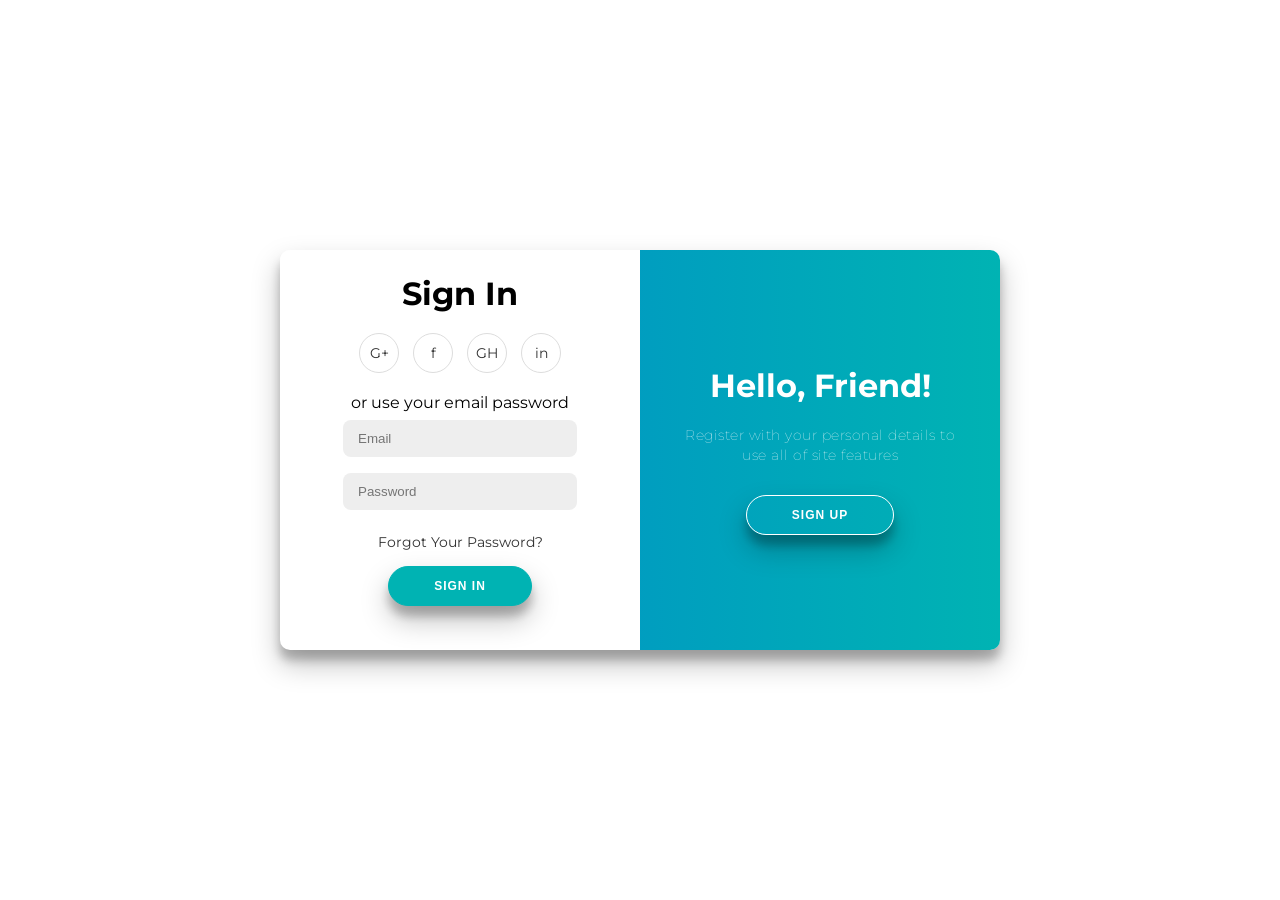
<file: index.html>
<!DOCTYPE html>
<html lang="en">
<head>
  <meta charset="UTF-8" />
  <meta name="viewport" content="width=device-width, initial-scale=1.0" />
  <title>Login Page</title>
  <link rel="stylesheet" href="style.css" />
</head>
<body>
  <div class="container" id="container">
    <div class="form-container sign-up-container">
      <form action="#">
        <h1>Create Account</h1>
        <div class="social-container">
          <a href="#" class="social">G+</a>
          <a href="#" class="social">f</a>
          <a href="#" class="social">GH</a>
          <a href="#" class="social">in</a>
        </div>
        <span>use your email for registration</span>
        <input type="text" placeholder="Username" />
        <input type="email" placeholder="Email" />
        <input type="password" placeholder="Password" />
        <button>SIGN UP</button>
      </form>
    </div>
    <div class="form-container sign-in-container">
      <form action="#">
        <h1>Sign In</h1>
        <div class="social-container">
          <a href="#" class="social">G+</a>
          <a href="#" class="social">f</a>
          <a href="#" class="social">GH</a>
          <a href="#" class="social">in</a>
        </div>
        <span>or use your email password</span>
        <input type="email" placeholder="Email" />
        <input type="password" placeholder="Password" />
        <a href="#">Forgot Your Password?</a>
        <button>SIGN IN</button>
      </form>
    </div>
    <div class="overlay-container">
      <div class="overlay">
        <div class="overlay-panel overlay-left">
          <h1>Welcome Back!</h1>
          <p>Enter your personal details to use all of site features</p>
          <button class="ghost" id="signIn">SIGN IN</button>
        </div>
        <div class="overlay-panel overlay-right">
          <h1>Hello, Friend!</h1>
          <p>Register with your personal details to use all of site features</p>
          <button class="ghost" id="signUp">SIGN UP</button>
        </div>
      </div>
    </div>
  </div>
  <script src="script.js"></script>
</body>
</html>
</file>
<file: style.css>
/* style.css */
@import url('https://fonts.googleapis.com/css?family=Montserrat:400,800');

* {
  box-sizing: border-box;
}

body {
  background:#fff;
  display: flex;
  justify-content: center;
  align-items: center;
  height: 100vh;
  font-family: 'Montserrat', sans-serif;
  margin: 0;
}

.container {
  background: #fff;
  border-radius: 10px;
  box-shadow: 0 14px 28px rgba(0,0,0,0.25), 
              0 10px 10px rgba(0,0,0,0.22);
  position: relative;
  overflow: hidden;
  width: 720px;
  max-width: 100%;
  min-height: 400px;
}

form {
  background: #fff;
  display: flex;
  align-items: center;
  justify-content: center;
  flex-direction: column;
  padding: 0 50px;
  height: 95%;
  text-align: center;
}

input {
    background: #eee;
    border: none;
    padding: 11px 15px;
    margin: 8px 0;
    border-radius: 8px;
    width: 90%;
}

button {
  border-radius: 20px;
  border: 1px solid #00b3b3;
  background: #00b3b3;
  color: #fff;
  font-size: 12px;
  font-weight: bold;
  padding: 12px 45px;
  letter-spacing: 1px;
  text-transform: uppercase;
  transition: transform 80ms ease-in;
  box-shadow: 0 14px 28px rgba(0,0,0,0.25), 
              0 10px 10px rgba(0,0,0,0.22);
}

button:active {
  transform: scale(0.95);
}

button:focus {
  outline: none;
}

button.ghost {
  background: transparent;
  border-color: #fff;
}

.social-container {
  margin: 20px 0;
}

.social-container a {
  border: 1px solid #ddd;
  border-radius: 50%;
  display: inline-flex;
  justify-content: center;
  align-items: center;
  margin: 0 5px;
  height: 40px;
  width: 40px;
  text-decoration: none;
  color: #333;
}

.form-container {
  position: absolute;
  top: 0;
  height: 100%;
  transition: all 0.6s ease-in-out;
}

.sign-in-container {
  left: 0;
  width: 50%;
  z-index: 2;
}

.container.right-panel-active .sign-in-container {
  transform: translateX(100%);
}

.sign-up-container {
  left: 0;
  width: 50%;
  opacity: 0;
  z-index: 1;
}

.container.right-panel-active .sign-up-container {
  transform: translateX(100%);
  opacity: 1;
  z-index: 5;
  animation: show 0.6s;
}

@keyframes show {
  0% {
    opacity: 0;
  }
  100% {
    opacity: 1;
  }
}

.overlay-container {
  position: absolute;
  top: 0;
  left: 50%;
  width: 50%;
  height: 100%;
  overflow: hidden;
  transition: transform 0.6s ease-in-out;
  z-index: 100;
}

.container.right-panel-active .overlay-container{
  transform: translateX(-100%);
}

.overlay {
  background: linear-gradient(to right, #0088cc, #00b3b3);
  background-repeat: no-repeat;
  background-size: cover;
  color: #fff;
  position: relative;
  left: -100%;
  height: 100%;
  width: 200%;
  transform: translateX(0);
  transition: transform 0.6s ease-in-out;
}

.container.right-panel-active .overlay {
  transform: translateX(50%);
}

.overlay-panel {
  position: absolute;
  display: flex;
  align-items: center;
  justify-content: center;
  flex-direction: column;
  padding: 0 40px;
  text-align: center;
  top: 0;
  height: 100%;
  width: 50%;
  transform: translateX(0);
  transition: transform 0.6s ease-in-out;
}

.overlay-left {
  transform: translateX(-20%);
}

.container.right-panel-active .overlay-left {
  transform: translateX(0);
}

.overlay-right {
  right: 0;
  transform: translateX(0);
}

.container.right-panel-active .overlay-right {
  transform: translateX(20%);
}

h1 {
  font-weight: bold;
  margin: 0;
}

p {
  font-size: 14px;
  font-weight: 100;
  line-height: 20px;
  letter-spacing: 0.5px;
  margin: 20px 0 30px;
}

a {
  color: #333;
  font-size: 14px;
  text-decoration: none;
  margin: 15px 0;
}
</file>
<file: style2.css>
/* style.css */
@import url('https://fonts.googleapis.com/css?family=Montserrat:400,800');

* {
  box-sizing: border-box;
}

body {
  background:#fff;
  display: flex;
  justify-content: center;
  align-items: center;
  height: 100vh;
  font-family: 'Montserrat', sans-serif;
  margin: 0;
}

.container {
  background: #fff;
  border-radius: 10px;
  box-shadow: 0 14px 28px rgba(0,0,0,0.25), 
              0 10px 10px rgba(0,0,0,0.22);
  position: relative;
  overflow: hidden;
  width: 720px;
  max-width: 100%;
  min-height: 400px;
}

form {
  background: #fff;
  display: flex;
  align-items: center;
  justify-content: center;
  flex-direction: column;
  padding: 0 50px;
  height: 95%;
  text-align: center;
}

input {
    background: #eee;
    border: none;
    padding: 11px 15px;
    margin: 8px 0;
    border-radius: 8px;
    width: 90%;
}

button {
  border-radius: 20px;
  border: 1px solid #00b3b3;
  background: #00b3b3;
  color: #fff;
  font-size: 12px;
  font-weight: bold;
  padding: 12px 45px;
  letter-spacing: 1px;
  text-transform: uppercase;
  transition: transform 80ms ease-in;
  box-shadow: 0 14px 28px rgba(0,0,0,0.25), 
              0 10px 10px rgba(0,0,0,0.22);
}

button:active {
  transform: scale(0.95);
}

button:focus {
  outline: none;
}

button.ghost {
  background: transparent;
  border-color: #fff;
}

.social-container {
  margin: 20px 0;
}

.social-container a {
  border: 1px solid #ddd;
  border-radius: 50%;
  display: inline-flex;
  justify-content: center;
  align-items: center;
  margin: 0 5px;
  height: 40px;
  width: 40px;
  text-decoration: none;
  color: #333;
}

.form-container {
  position: absolute;
  top: 0;
  height: 100%;
  transition: all 0.6s ease-in-out;
}

.sign-in-container {
  left: 0;
  width: 50%;
  z-index: 2;
}

.container.right-panel-active .sign-in-container {
  transform: translateX(100%);
}

.sign-up-container {
  left: 0;
  width: 50%;
  opacity: 0;
  z-index: 1;
}

.container.right-panel-active .sign-up-container {
  transform: translateX(100%);
  opacity: 1;
  z-index: 5;
  animation: show 0.6s;
}

@keyframes show {
  0% {
    opacity: 0;
  }
  100% {
    opacity: 1;
  }
}

.overlay-container {
  position: absolute;
  top: 0;
  left: 50%;
  width: 50%;
  height: 100%;
  overflow: hidden;
  transition: transform 0.6s ease-in-out;
  z-index: 100;
}

.container.right-panel-active .overlay-container{
  transform: translateX(-100%);
}

.overlay {
  background: linear-gradient(to right, #0088cc, #00b3b3);
  background-repeat: no-repeat;
  background-size: cover;
  color: #fff;
  position: relative;
  left: -100%;
  height: 100%;
  width: 200%;
  transform: translateX(0);
  transition: transform 0.6s ease-in-out;
}

.container.right-panel-active .overlay {
  transform: translateX(50%);
}

.overlay-panel {
  position: absolute;
  display: flex;
  align-items: center;
  justify-content: center;
  flex-direction: column;
  padding: 0 40px;
  text-align: center;
  top: 0;
  height: 100%;
  width: 50%;
  transform: translateX(0);
  transition: transform 0.6s ease-in-out;
}

.overlay-left {
  transform: translateX(-20%);
}

.container.right-panel-active .overlay-left {
  transform: translateX(0);
}

.overlay-right {
  right: 0;
  transform: translateX(0);
}

.container.right-panel-active .overlay-right {
  transform: translateX(20%);
}

h1 {
  font-weight: bold;
  margin: 0;
}

p {
  font-size: 14px;
  font-weight: 100;
  line-height: 20px;
  letter-spacing: 0.5px;
  margin: 20px 0 30px;
}

a {
  color: #333;
  font-size: 14px;
  text-decoration: none;
  margin: 15px 0;
}
</file>
